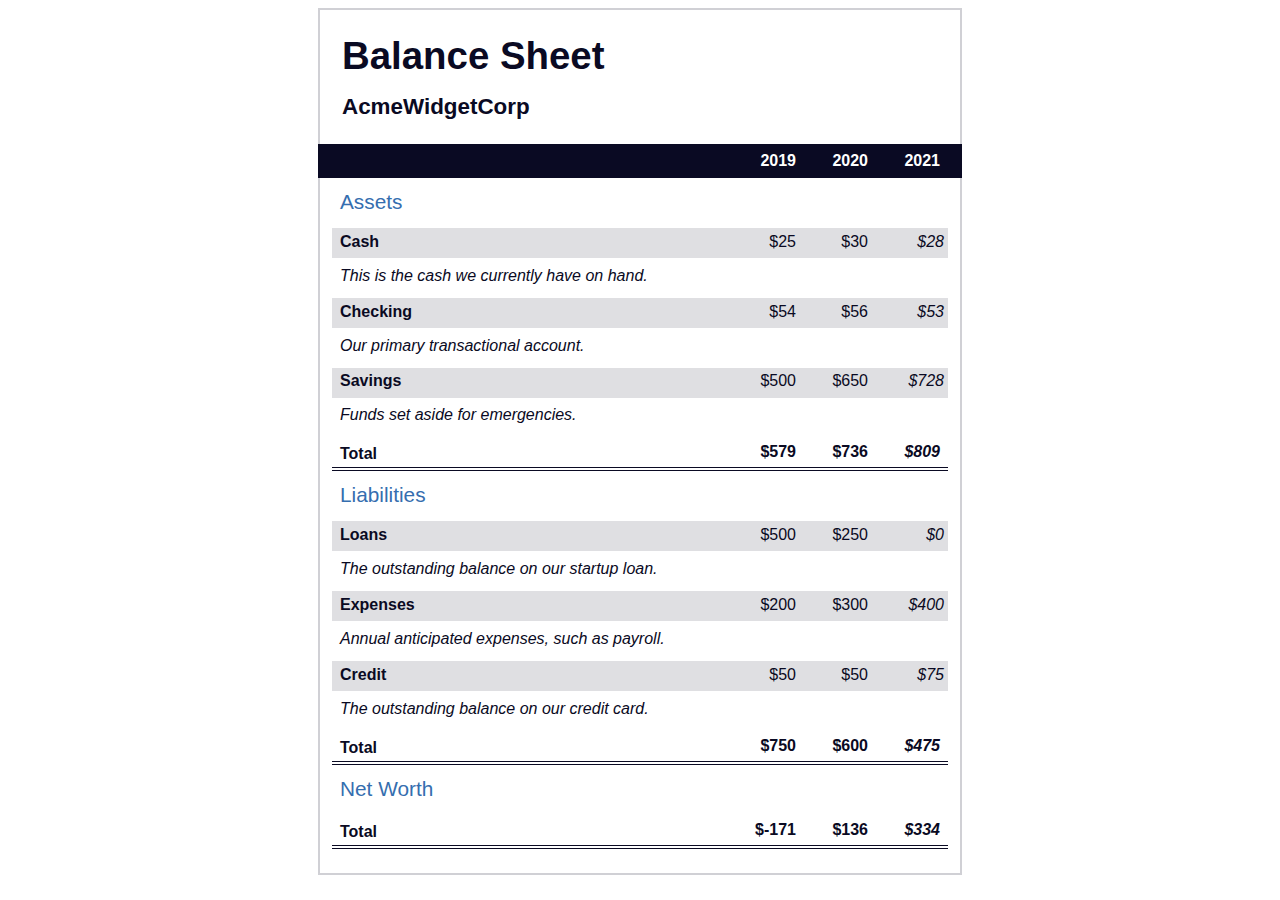
<file: Balance-sheet/index.html>
<!DOCTYPE html>
<html lang="en">

    <head>
        <meta charset="UTF-8">
        <meta name="viewport" content="width=device-width, initial-scale=1.0">
        <title>Balance Sheet</title>
        <link rel="stylesheet" href="./styles.css">
    </head>

    <body>
        <main>
            <section>
                <h1>
                    <span class="flex">
                        <span>AcmeWidgetCorp</span>
                        <span>Balance Sheet</span>
                    </span>
                </h1>
                <div id="years" aria-hidden="true">
                    <span class="year">2019</span>
                    <span class="year">2020</span>
                    <span class="year">2021</span>
                </div>
                <div class="table-wrap">
                    <table>
                        <caption>Assets</caption>
                        <thead>
                            <tr>
                                <td></td>
                                <th><span class="sr-only year">2019</span></th>
                                <th><span class="sr-only year">2020</span></th>
                                <th class="current"><span class="sr-only year">2021</span></th>
                            </tr>
                        </thead>
                        <tbody>
                            <tr class="data">
                                <th>Cash <span class="description">This is the cash we currently have on hand.</span>
                                </th>
                                <td>$25</td>
                                <td>$30</td>
                                <td class="current">$28</td>
                            </tr>
                            <tr class="data">
                                <th>Checking <span class="description">Our primary transactional account.</span></th>
                                <td>$54</td>
                                <td>$56</td>
                                <td class="current">$53</td>
                            </tr>
                            <tr class="data">
                                <th>Savings <span class="description">Funds set aside for emergencies.</span></th>
                                <td>$500</td>
                                <td>$650</td>
                                <td class="current">$728</td>
                            </tr>
                            <tr class="total">
                                <th>Total <span class="sr-only">Assets</span></th>
                                <td>$579</td>
                                <td>$736</td>
                                <td class="current">$809</td>
                            </tr>
                        </tbody>
                    </table>
                    <table>
                        <caption>Liabilities</caption>
                        <thead>
                            <tr>
                                <td></td>
                                <th><span class="sr-only">2019</span></th>
                                <th><span class="sr-only">2020</span></th>
                                <th><span class="sr-only">2021</span></th>
                            </tr>
                        </thead>
                        <tbody>
                            <tr class="data">
                                <th>Loans <span class="description">The outstanding balance on our startup loan.</span>
                                </th>
                                <td>$500</td>
                                <td>$250</td>
                                <td class="current">$0</td>
                            </tr>
                            <tr class="data">
                                <th>Expenses <span class="description">Annual anticipated expenses, such as
                                        payroll.</span></th>
                                <td>$200</td>
                                <td>$300</td>
                                <td class="current">$400</td>
                            </tr>
                            <tr class="data">
                                <th>Credit <span class="description">The outstanding balance on our credit card.</span>
                                </th>
                                <td>$50</td>
                                <td>$50</td>
                                <td class="current">$75</td>
                            </tr>
                            <tr class="total">
                                <th>Total <span class="sr-only">Liabilities</span></th>
                                <td>$750</td>
                                <td>$600</td>
                                <td class="current">$475</td>
                            </tr>
                        </tbody>
                    </table>
                    <table>
                        <caption>Net Worth</caption>
                        <thead>
                            <tr>
                                <td></td>
                                <th><span class="sr-only">2019</span></th>
                                <th><span class="sr-only">2020</span></th>
                                <th><span class="sr-only">2021</span></th>
                            </tr>
                        </thead>
                        <tbody>
                            <tr class="total">
                                <th>Total <span class="sr-only">Net Worth</span></th>
                                <td>$-171</td>
                                <td>$136</td>
                                <td class="current">$334</td>
                            </tr>
                        </tbody>
                    </table>
                </div>
            </section>
        </main>
    </body>

</html>
</file>
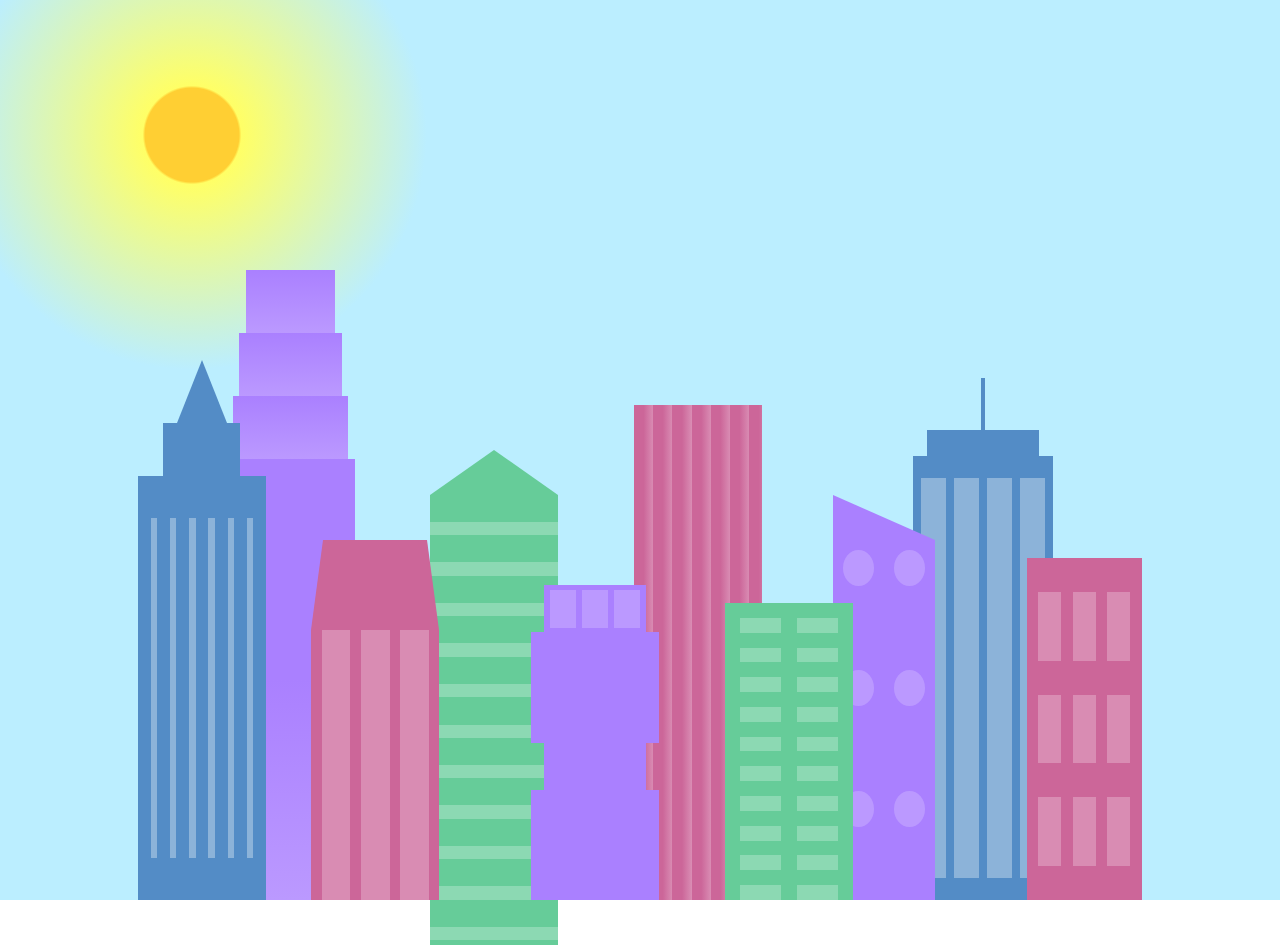
<file: City-Skyline/index.html>
<!DOCTYPE html>
<html lang="en">

    <head>
        <meta charset="UTF-8">
        <title>City Skyline</title>
        <link href="styles.css" rel="stylesheet" />
    </head>

    <body>
        <div class="background-buildings sky">
            <div></div>
            <div></div>
            <div class="bb1 building-wrap">
                <div class="bb1a bb1-window"></div>
                <div class="bb1b bb1-window"></div>
                <div class="bb1c bb1-window"></div>
                <div class="bb1d"></div>
            </div>
            <div class="bb2">
                <div class="bb2a"></div>
                <div class="bb2b"></div>
            </div>
            <div class="bb3"></div>
            <div></div>
            <div class="bb4 building-wrap">
                <div class="bb4a"></div>
                <div class="bb4b"></div>
                <div class="bb4c window-wrap">
                    <div class="bb4-window"></div>
                    <div class="bb4-window"></div>
                    <div class="bb4-window"></div>
                    <div class="bb4-window"></div>
                </div>
            </div>
            <div></div>
            <div></div>
        </div>

        <div class="foreground-buildings">
            <div></div>
            <div></div>
            <div class="fb1 building-wrap">
                <div class="fb1a"></div>
                <div class="fb1b"></div>
                <div class="fb1c"></div>
            </div>
            <div class="fb2">
                <div class="fb2a"></div>
                <div class="fb2b window-wrap">
                    <div class="fb2-window"></div>
                    <div class="fb2-window"></div>
                    <div class="fb2-window"></div>
                </div>
            </div>
            <div></div>
            <div class="fb3 building-wrap">
                <div class="fb3a window-wrap">
                    <div class="fb3-window"></div>
                    <div class="fb3-window"></div>
                    <div class="fb3-window"></div>
                </div>
                <div class="fb3b"></div>
                <div class="fb3a"></div>
                <div class="fb3b"></div>
            </div>
            <div class="fb4">
                <div class="fb4a"></div>
                <div class="fb4b">
                    <div class="fb4-window"></div>
                    <div class="fb4-window"></div>
                    <div class="fb4-window"></div>
                    <div class="fb4-window"></div>
                    <div class="fb4-window"></div>
                    <div class="fb4-window"></div>
                </div>
            </div>
            <div class="fb5"></div>
            <div class="fb6"></div>
            <div></div>
            <div></div>
        </div>
    </body>

</html>
</file>
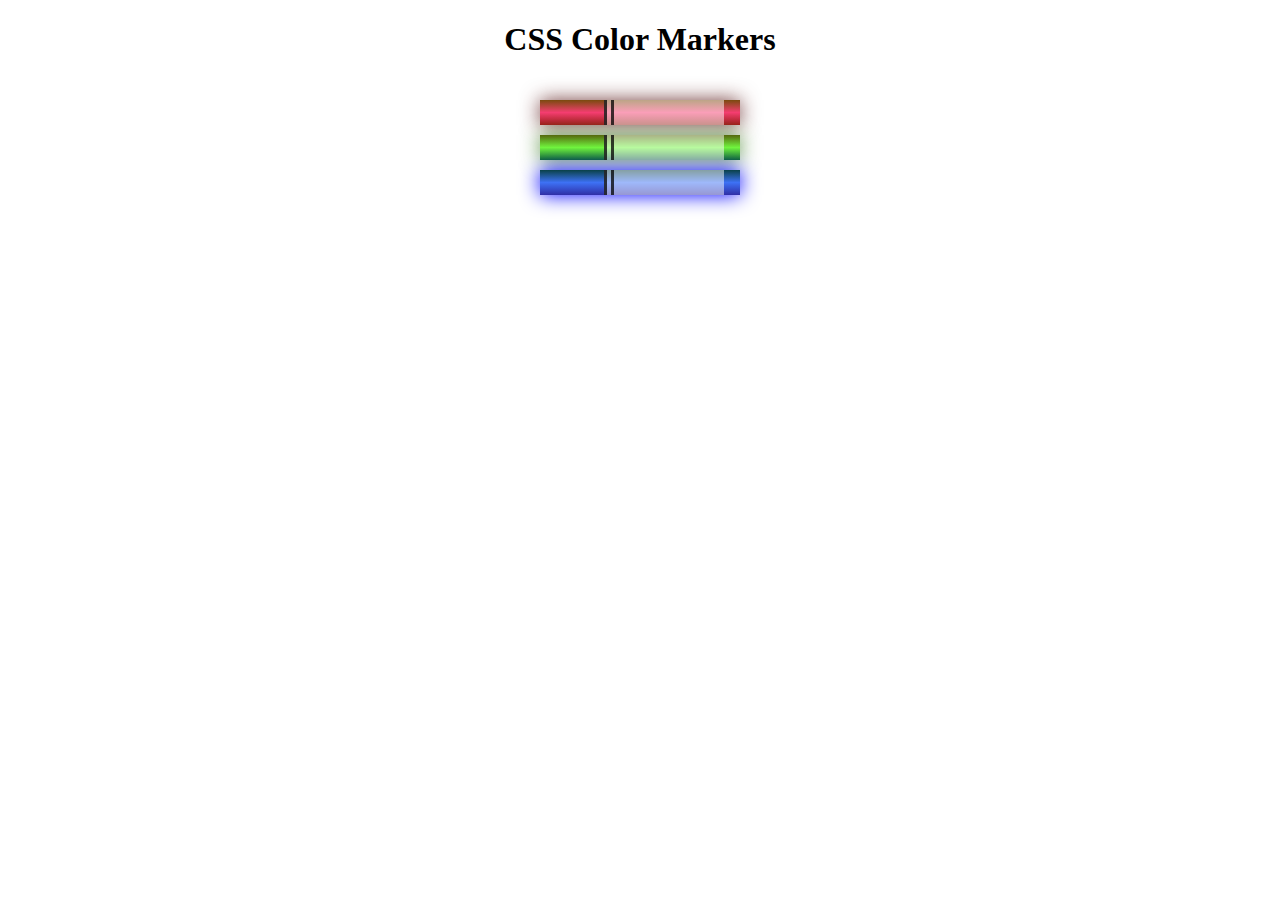
<file: ColorMarkers/index.html>
<!DOCTYPE html>
<html lang="en">

    <head>
        <meta charset="utf-8">
        <meta name="viewport" content="width=device-width, initial-scale=1.0">
        <title>Colored Markers</title>
        <link rel="stylesheet" href="styles.css">
    </head>

    <body>
        <h1>CSS Color Markers</h1>
        <div class="container">
            <div class="marker red">
                <div class="cap"></div>
                <div class="sleeve"></div>
            </div>
            <div class="marker green">
                <div class="cap"></div>
                <div class="sleeve"></div>
            </div>
            <div class="marker blue">
                <div class="cap"></div>
                <div class="sleeve"></div>
            </div>
        </div>
    </body>

</html>
</file>
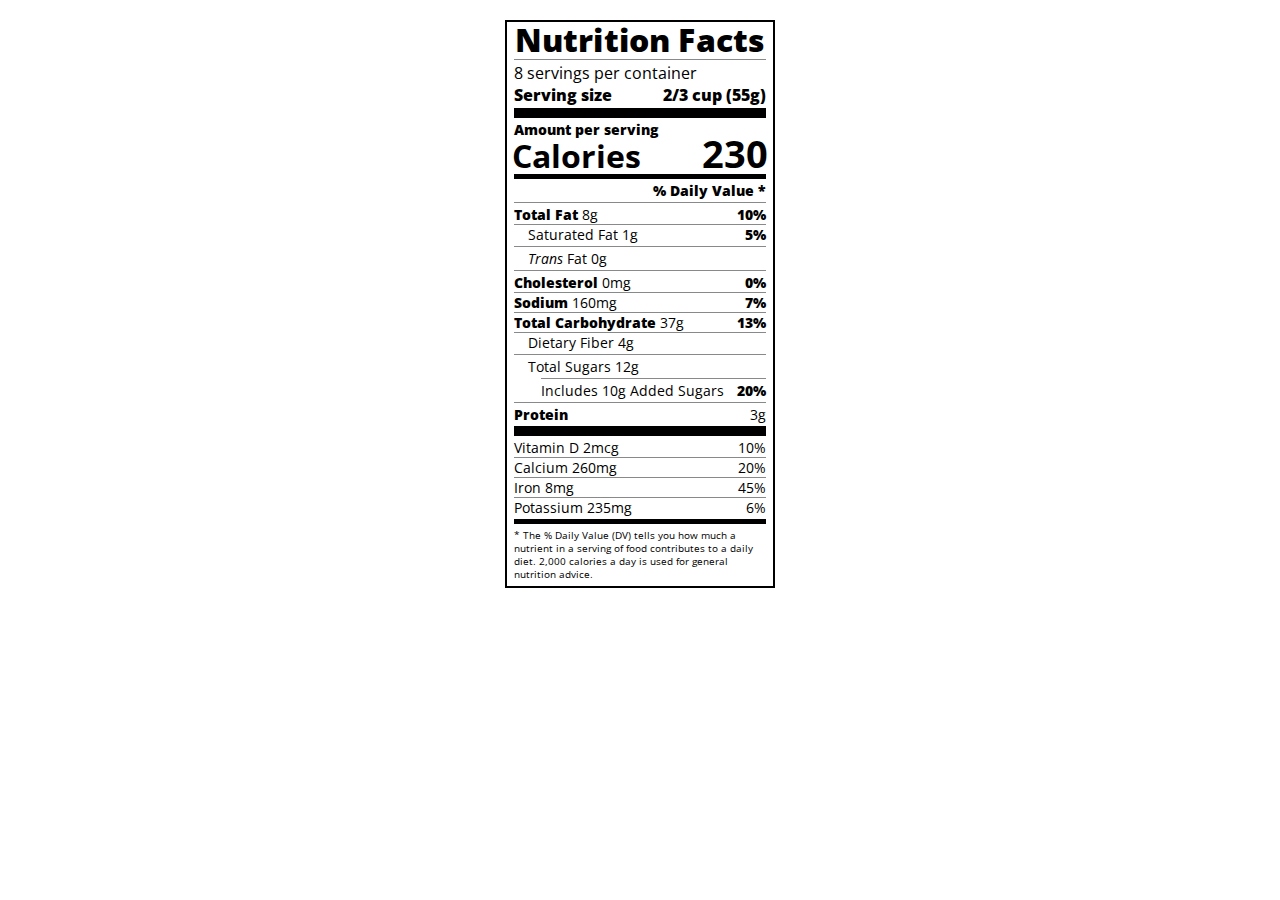
<file: Nutrition-Facts/index.html>
<!DOCTYPE html>
<html lang="en">

    <head>
        <meta charset="UTF-8">
        <meta name="viewport" content="width=device-width, initial-scale=1.0">
        <title>Nutrition Label</title>
        <link href="https://fonts.googleapis.com/css?family=Open+Sans:400,700,800" rel="stylesheet">
        <link href="./styles.css" rel="stylesheet">
    </head>

    <body>
        <div class="label">
            <header>
                <h1 class="bold">Nutrition Facts</h1>
                <div class="divider"></div>
                <p>8 servings per container</p>
                <p class="bold">Serving size <span>2/3 cup (55g)</span></p>
            </header>
            <div class="divider large"></div>
            <div class="calories-info">
                <div class="left-container">
                    <h2 class="bold small-text">Amount per serving</h2>
                    <p>Calories</p>
                </div>
                <span>230</span>
            </div>
            <div class="divider medium"></div>
            <div class="daily-value small-text">
                <p class="bold right no-divider">% Daily Value *</p>
                <div class="divider"></div>
                <p><span><span class="bold">Total Fat</span> 8g</span> <span class="bold">10%</span></p>
                <p class="indent no-divider">Saturated Fat 1g <span class="bold">5%</span></p>
                <div class="divider"></div>
                <p class="indent no-divider"><span><i>Trans</i> Fat 0g</span></p>
                <div class="divider"></div>
                <p><span><span class="bold">Cholesterol</span> 0mg</span> <span class="bold">0%</span></p>
                <p><span><span class="bold">Sodium</span> 160mg</span> <span class="bold">7%</span></p>
                <p><span><span class="bold">Total Carbohydrate</span> 37g</span> <span class="bold">13%</span></p>
                <p class="indent no-divider">Dietary Fiber 4g</p>
                <div class="divider"></div>
                <p class="indent no-divider">Total Sugars 12g</p>
                <div class="divider double-indent"></div>
                <p class="double-indent no-divider">Includes 10g Added Sugars <span class="bold">20%</span>
                <div class="divider"></div>
                <p class="no-divider"><span class="bold">Protein</span> 3g</p>
                <div class="divider large"></div>
                <p>Vitamin D 2mcg <span>10%</span></p>
                <p>Calcium 260mg <span>20%</span></p>
                <p>Iron 8mg <span>45%</span></p>
                <p class="no-divider">Potassium 235mg <span>6%</span></p>
            </div>
            <div class="divider medium"></div>
            <p class="note">* The % Daily Value (DV) tells you how much a nutrient in a serving of food contributes to a
                daily
                diet. 2,000 calories a day is used for general nutrition advice.</p>
        </div>
    </body>

</html>
</file>
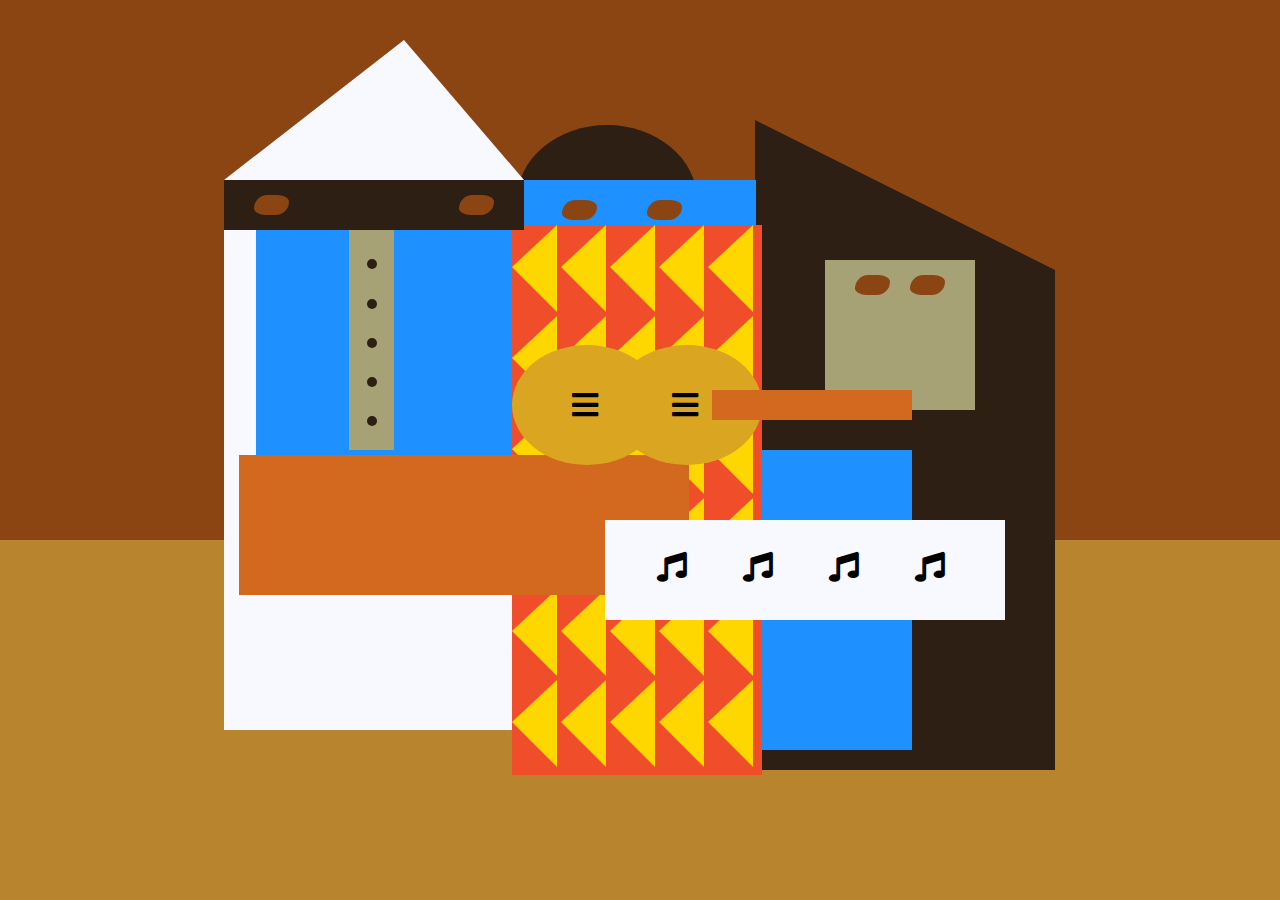
<file: Picasso-Painting/index.html>
<!DOCTYPE html>
<html lang="en">

    <head>
        <meta charset="utf-8">
        <title>Picasso Painting</title>
        <link rel="stylesheet" href="./styles.css" />
        <link rel="stylesheet" href="https://use.fontawesome.com/releases/v5.8.2/css/all.css">
    </head>

    <body>
        <div id="back-wall"></div>
        <div class="characters">
            <div id="offwhite-character">
                <div id="white-hat"></div>
                <div id="black-mask">
                    <div class="eyes left"></div>
                    <div class="eyes right"></div>
                </div>
                <div id="gray-instrument">
                    <div class="black-dot"></div>
                    <div class="black-dot"></div>
                    <div class="black-dot"></div>
                    <div class="black-dot"></div>
                    <div class="black-dot"></div>
                </div>
                <div id="tan-table"></div>
            </div>
            <div id="black-character">
                <div id="black-hat"></div>
                <div id="gray-mask">
                    <div class="eyes left"></div>
                    <div class="eyes right"></div>
                </div>
                <div id="white-paper">
                    <i class="fas fa-music"></i>
                    <i class="fas fa-music"></i>
                    <i class="fas fa-music"></i>
                    <i class="fas fa-music"></i>
                </div>
            </div>
            <div class="blue" id="blue-left"></div>
            <div class="blue" id="blue-right"></div>
            <div id="orange-character">
                <div id="black-round-hat"></div>
                <div id="eyes-div">
                    <div class="eyes left"></div>
                    <div class="eyes right"></div>
                </div>
                <div id="triangles">
                    <div class="triangle"></div>
                    <div class="triangle"></div>
                    <div class="triangle"></div>
                    <div class="triangle"></div>
                    <div class="triangle"></div>
                    <div class="triangle"></div>
                    <div class="triangle"></div>
                    <div class="triangle"></div>
                    <div class="triangle"></div>
                    <div class="triangle"></div>
                    <div class="triangle"></div>
                    <div class="triangle"></div>
                    <div class="triangle"></div>
                    <div class="triangle"></div>
                    <div class="triangle"></div>
                    <div class="triangle"></div>
                    <div class="triangle"></div>
                    <div class="triangle"></div>
                    <div class="triangle"></div>
                    <div class="triangle"></div>
                    <div class="triangle"></div>
                    <div class="triangle"></div>
                    <div class="triangle"></div>
                    <div class="triangle"></div>
                    <div class="triangle"></div>
                    <div class="triangle"></div>
                    <div class="triangle"></div>
                    <div class="triangle"></div>
                    <div class="triangle"></div>
                    <div class="triangle"></div>
                </div>
                <div id="guitar">
                    <div class="guitar" id="guitar-left">
                        <i class="fas fa-bars"></i>
                    </div>
                    <div class="guitar" id="guitar-right">
                        <i class="fas fa-bars"></i>
                    </div>
                    <div id="guitar-neck"></div>
                </div>
            </div>
        </div>
    </body>

</html>
</file>
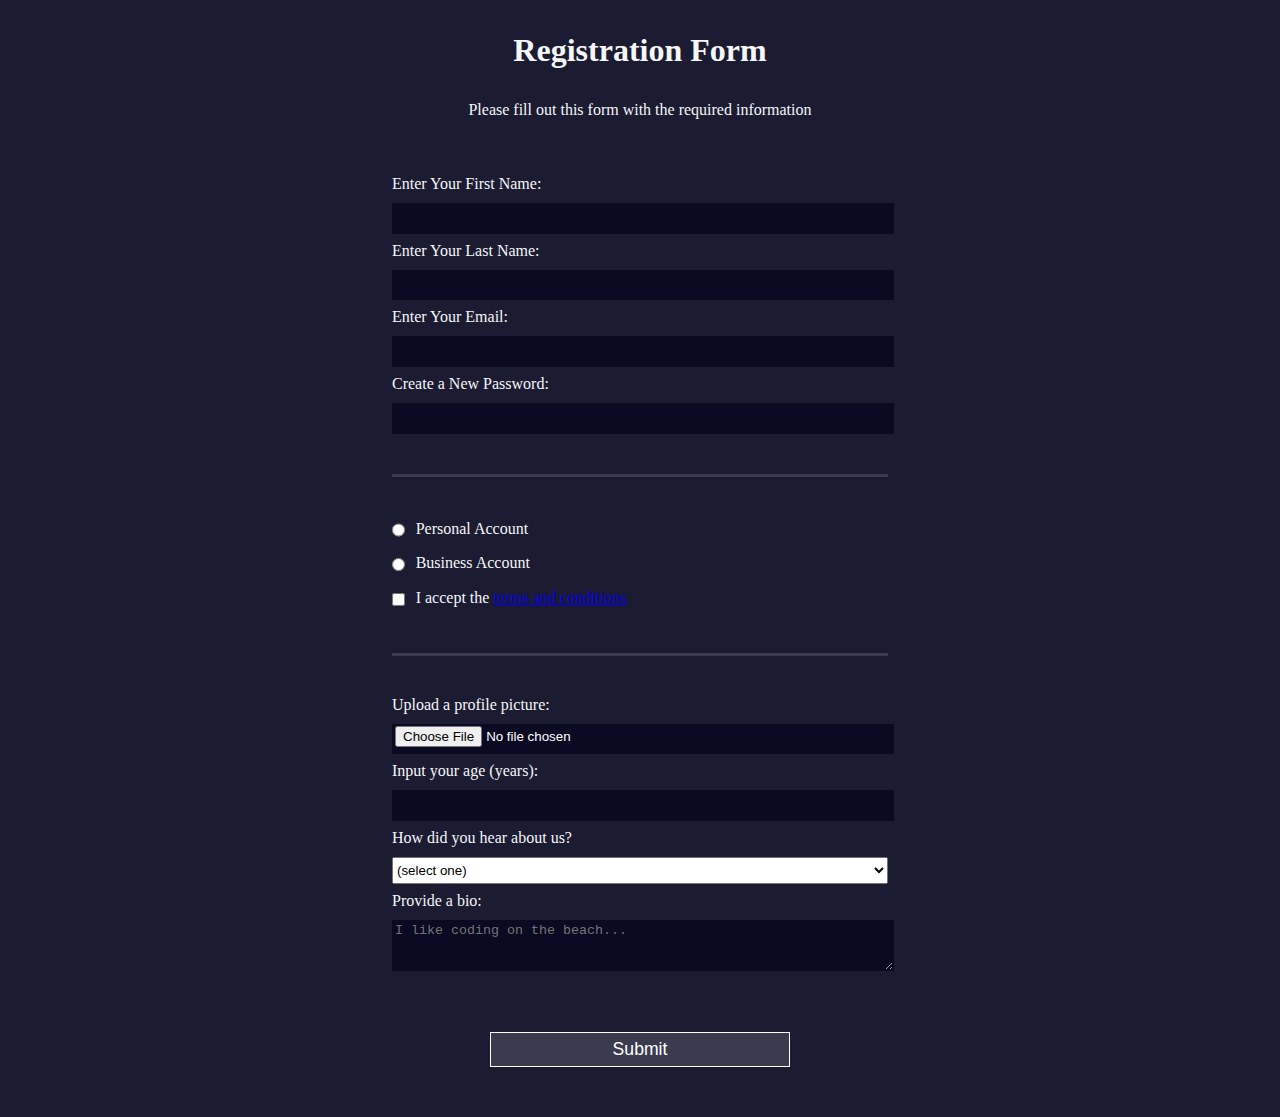
<file: RegisterationForm/index.html>
<!DOCTYPE html>
<html lang="en">

    <head>
        <meta charset="UTF-8">
        <meta name="viewport" content="width=device-width,initial-scale=1.0">
        <title>Registration Form</title>
        <link rel="stylesheet" href="styles.css" />
    </head>

    <body>
        <h1>Registration Form</h1>
        <p>Please fill out this form with the required information</p>
        <form method="post" action='https://register-demo.freecodecamp.org'>
            <fieldset>
                <label for="first-name">Enter Your First Name: <input id="first-name" name="first-name" type="text"
                        required /></label>
                <label for="last-name">Enter Your Last Name: <input id="last-name" name="last-name" type="text"
                        required /></label>
                <label for="email">Enter Your Email: <input id="email" name="email" type="email" required /></label>
                <label for="new-password">Create a New Password: <input id="new-password" name="new-password"
                        type="password" pattern="[a-z0-5]{8,}" required /></label>
            </fieldset>
            <fieldset>
                <label for="personal-account"><input id="personal-account" type="radio" name="account-type"
                        class="inline" /> Personal Account</label>
                <label for="business-account"><input id="business-account" type="radio" name="account-type"
                        class="inline" /> Business Account</label>
                <label for="terms-and-conditions">
                    <input id="terms-and-conditions" type="checkbox" required name="terms-and-conditions"
                        class="inline" /> I accept the <a
                        href="https://www.freecodecamp.org/news/terms-of-service/">terms and conditions</a>
                </label>
            </fieldset>
            <fieldset>
                <label for="profile-picture">Upload a profile picture: <input id="profile-picture" type="file"
                        name="file" /></label>
                <label for="age">Input your age (years): <input id="age" type="number" name="age" min="13"
                        max="120" /></label>
                <label for="referrer">How did you hear about us?
                    <select id="referrer" name="referrer">
                        <option value="">(select one)</option>
                        <option value="1">freeCodeCamp News</option>
                        <option value="2">freeCodeCamp YouTube Channel</option>
                        <option value="3">freeCodeCamp Forum</option>
                        <option value="4">Other</option>
                    </select>
                </label>
                <label for="bio">Provide a bio:
                    <textarea id="bio" name="bio" rows="3" cols="30"
                        placeholder="I like coding on the beach..."></textarea>
                </label>
            </fieldset>
            <input type="submit" value="Submit" />
        </form>
    </body>

</html>
</file>
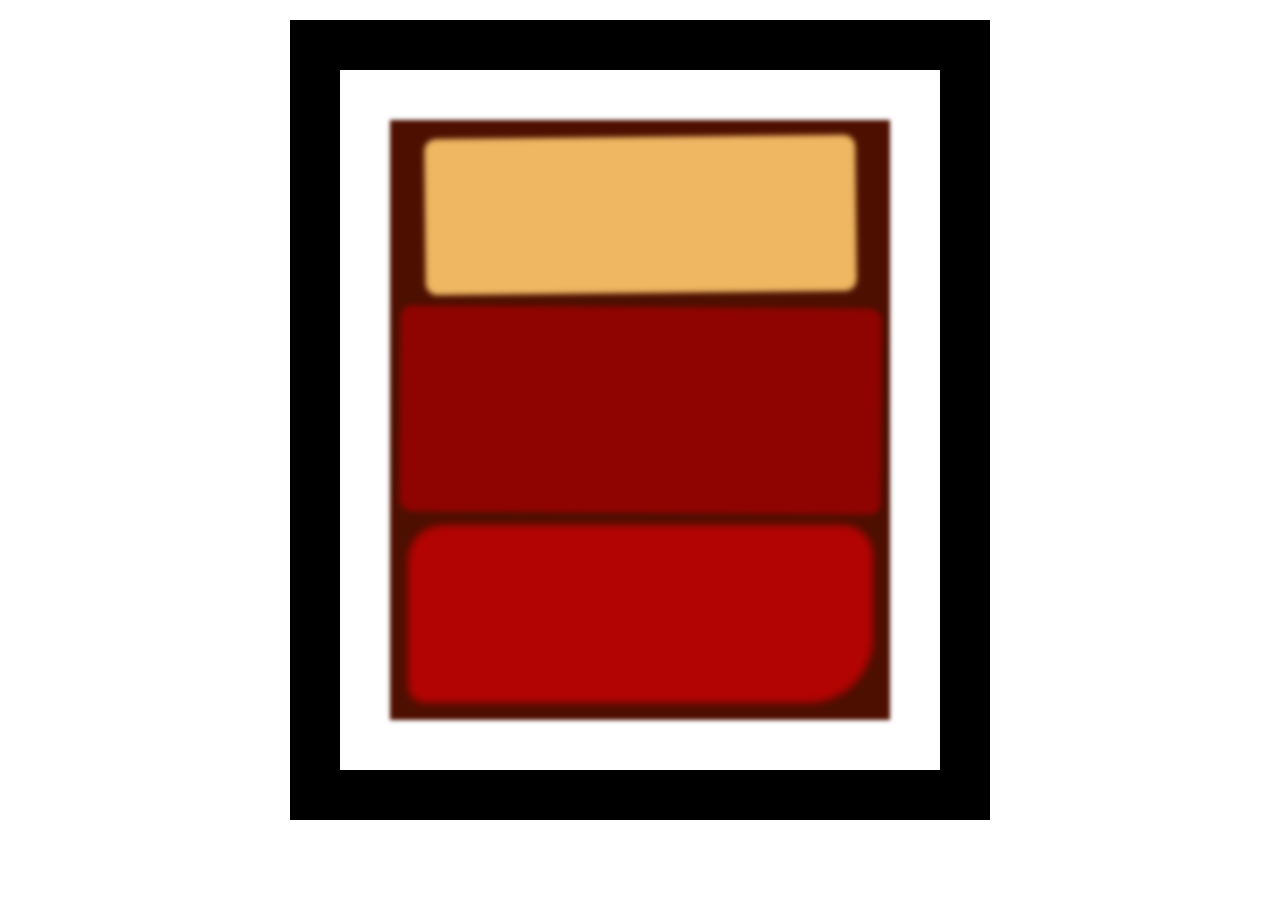
<file: Rothko-Painting/index.html>
<!DOCTYPE html>
<html lang="en">

    <head>
        <meta charset="UTF-8">
        <meta name="viewport" content="width=device-width,initial-scale=1.0">
        <title>Rothko Painting</title>
        <link href="./styles.css" rel="stylesheet">
    </head>

    <body>
        <div class="frame">
            <div class="canvas">
                <div class="one"></div>
                <div class="two"></div>
                <div class="three"></div>
            </div>
        </div>
    </body>

</html>
</file>
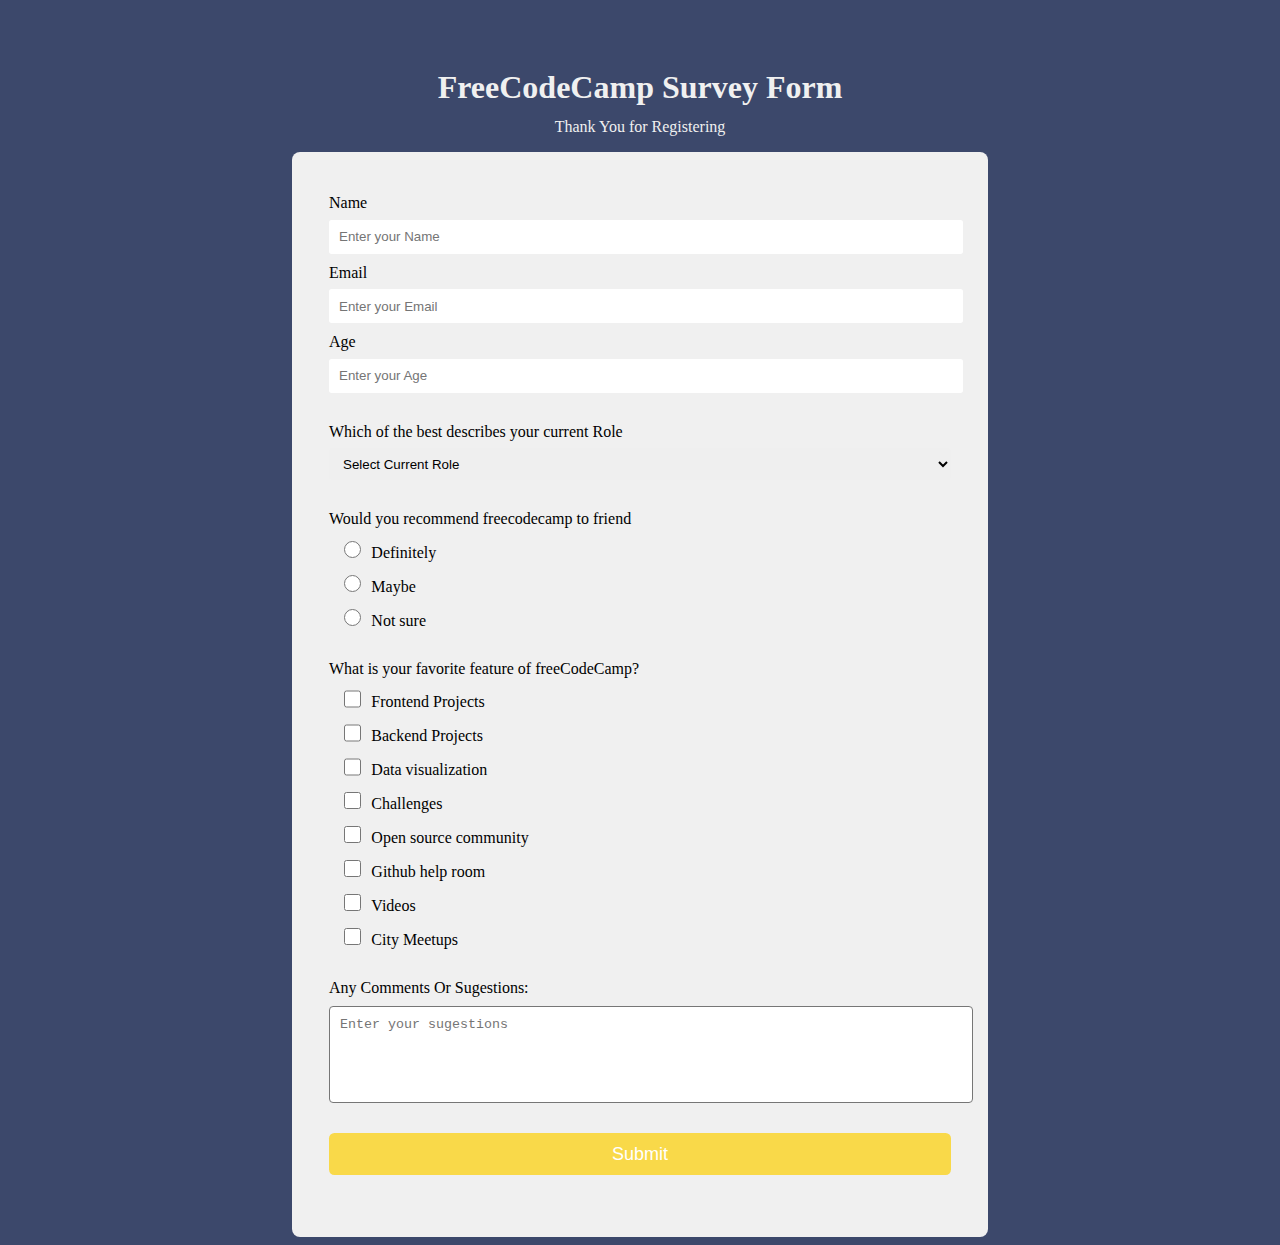
<file: Survey-form/index.html>
<!DOCTYPE html>
<html lang="en">

    <head>
        <title>Survey Form</title>
        <meta charset="utf-8">
        <meta name="viewport" content="width=device-width,initial-scale=1.0">

        <link rel="stylesheet" href="styles.css" />
    </head>

    <body>
        <h1 id="title">FreeCodeCamp Survey Form</h1>
        <p id="description">Thank You for Registering</p>

        <form action="submit" id="survey-form">

            <label for="name" id="name-label" class="details"> Name
                <input type="text" id="name" class="idetails" placeholder="Enter your Name" required />
            </label>

            <label for="email" id="email-label" class="details"> Email
                <input type="email" id="email" class="idetails" placeholder="Enter your Email" required />
            </label>

            <label for="number" id="number-label" class="details"> Age
                <input type="number" id="number" class="idetails" placeholder="Enter your Age" min=10 max=120
                    required />
            </label>

            <label class="dropdown" for="dropdown"> Which of the best describes your current Role
                <select id="dropdown" class="idetails">
                    <option value="">Select Current Role</option>
                    <option value="1">Student</option>
                    <option value="2">Full Time Job</option>
                    <option value="3">Full Time Learner</option>
                </select>
            </label>

            <label class="radios">
                Would you recommend freecodecamp to friend
                <label for="radio1">
                    <input type="radio" id="radio1" name="recommend" value="1">Definitely
                </label>
                <label for="radio2">
                    <input type="radio" id="radio2" name="recommend" value="2">Maybe
                </label>
                <label for="radio3">
                    <input type="radio" id="radio3" name="recommend" value="3">Not sure
                </label>
            </label>

            <label class="checks">
                What is your favorite feature of freeCodeCamp?

                <label for="fp">
                    <input type="checkbox" value="1" id="fp">Frontend Projects
                </label>
                <label for="bp">
                    <input type="checkbox" value="2" id="bp">Backend Projects
                </label>
                <label for="dv">
                    <input type="checkbox" value="3" id="dv">Data visualization
                </label>
                <label for="cs">
                    <input type="checkbox" value="4" id="cs">Challenges
                </label>
                <label for="sc">
                    <input type="checkbox" value="5" id="sc">Open source community
                </label>
                <label for="gh">
                    <input type="checkbox" value="6" id="gh">Github help room
                </label>
                <label for="vd">
                    <input type="checkbox" value="7" id="vd">Videos
                </label>
                <label for="cm">
                    <input type="checkbox" value="8" id="cm">City Meetups
                </label>

            </label>

            <label for="text-area" class="area">
                Any Comments Or Sugestions:
                <textarea id="text-area" rows=5 placeholder="Enter your sugestions"></textarea>
            </label>

            <label>
                <input type="submit" id="submit">
            </label>

        </form>
    </body>

</html>
</file>
<file: Balance-sheet/styles.css>
span[class~="sr-only"] {
    border: 0 !important;
    clip: rect(1px, 1px, 1px, 1px) !important;
    clip-path: inset(50%) !important;
    height: 1px !important;
    width: 1px !important;
    position: absolute !important;
    overflow: hidden !important;
    white-space: nowrap !important;
    padding: 0 !important;
    margin: -1px !important;
}

html {
    box-sizing: border-box;
}

body {
    font-family: sans-serif;
    color: #0a0a23;
}

h1 {
    max-width: 37.25rem;
    margin: 0 auto;
    padding: 1.5rem 1.25rem;
}

h1 .flex {
    display: flex;
    flex-direction: column-reverse;
    gap: 1rem;
}

h1 .flex span:first-of-type {
    font-size: 0.7em;
}

h1 .flex span:last-of-type {
    font-size: 1.2em;
}

section {
    max-width: 40rem;
    margin: 0 auto;
    border: 2px solid #d0d0d5;
}

#years {
    display: flex;
    justify-content: flex-end;
    position: sticky;
    z-index: 999;
    top: 0;
    background: #0a0a23;
    color: #fff;
    padding: 0.5rem calc(1.25rem + 2px) 0.5rem 0;
    margin: 0 -2px;
}

#years span[class] {
    font-weight: bold;
    width: 4.5rem;
    text-align: right;
}

.table-wrap {
    padding: 0 0.75rem 1.5rem 0.75rem;
}

table {
    border-collapse: collapse;
    border: 0;
    width: 100%;
    position: relative;
    margin-top: 3rem;
}

table caption {
    color: #356eaf;
    font-size: 1.3em;
    font-weight: normal;
    position: absolute;
    top: -2.25rem;
    left: 0.5rem;
}

tbody td {
    width: 100vw;
    min-width: 4rem;
    max-width: 4rem;
}

tbody th {
    width: calc(100% - 12rem);
}

tr[class="total"] {
    border-bottom: 4px double #0a0a23;
    font-weight: bold;
}

tr[class="total"] th {
    text-align: left;
    padding: 0.5rem 0 0.25rem 0.5rem;
}

tr.total td {
    text-align: right;
    padding: 0 0.25rem;
}

tr.total td:nth-of-type(3) {
    padding-right: 0.5rem;
}

tr.total:hover {
    background-color: #99c9ff;
}

td.current {
    font-style: italic;
}

tr.data {
    background-image: linear-gradient(to bottom, #dfdfe2 1.845rem, white 1.845rem);
}

tr.data th {
    text-align: left;
    padding-top: 0.3rem;
    padding-left: 0.5rem;
}

tr.data th .description {
    display: block;
    font-weight: normal;
    font-style: italic;
    padding: 1rem 0 0.75rem;
    margin-right: -13.5rem;
}

tr.data td {
    vertical-align: top;
    padding: 0.3rem 0.25rem 0;
    text-align: right;
}
</file>
<file: City-Skyline/styles.css>
:root {
    --building-color1: #aa80ff;
    --building-color2: #66cc99;
    --building-color3: #cc6699;
    --building-color4: #538cc6;
    --window-color1: #bb99ff;
    --window-color2: #8cd9b3;
    --window-color3: #d98cb3;
    --window-color4: #8cb3d9;
}

* {
    box-sizing: border-box;
}

body {
    height: 100vh;
    margin: 0;
    overflow: hidden;
}

.background-buildings,
.foreground-buildings {
    width: 100%;
    height: 100%;
    display: flex;
    align-items: flex-end;
    justify-content: space-evenly;
    position: absolute;
    top: 0;
}

.building-wrap {
    display: flex;
    flex-direction: column;
    align-items: center;
}

.window-wrap {
    display: flex;
    align-items: center;
    justify-content: space-evenly;
}

.sky {
    background: radial-gradient(closest-corner circle at 15% 15%,
            #ffcf33,
            #ffcf33 20%,
            #ffff66 21%,
            #bbeeff 100%);
}

/* BACKGROUND BUILDINGS - "bb" stands for "background building" */
.bb1 {
    width: 10%;
    height: 70%;
}

.bb1a {
    width: 70%;
}

.bb1b {
    width: 80%;
}

.bb1c {
    width: 90%;
}

.bb1d {
    width: 100%;
    height: 70%;
    background: linear-gradient(var(--building-color1) 50%,
            var(--window-color1));
}

.bb1-window {
    height: 10%;
    background: linear-gradient(var(--building-color1),
            var(--window-color1));
}

.bb2 {
    width: 10%;
    height: 50%;
}

.bb2a {
    border-bottom: 5vh solid var(--building-color2);
    border-left: 5vw solid transparent;
    border-right: 5vw solid transparent;
}

.bb2b {
    width: 100%;
    height: 100%;
    background: repeating-linear-gradient(var(--building-color2),
            var(--building-color2) 6%,
            var(--window-color2) 6%,
            var(--window-color2) 9%);
}

.bb3 {
    width: 10%;
    height: 55%;
    background: repeating-linear-gradient(90deg,
            var(--building-color3),
            var(--building-color3),
            var(--window-color3) 15%);
}

.bb4 {
    width: 11%;
    height: 58%;
}

.bb4a {
    width: 3%;
    height: 10%;
    background-color: var(--building-color4);
}

.bb4b {
    width: 80%;
    height: 5%;
    background-color: var(--building-color4);
}

.bb4c {
    width: 100%;
    height: 85%;
    background-color: var(--building-color4);
}

.bb4-window {
    width: 18%;
    height: 90%;
    background-color: var(--window-color4);
}

/* FOREGROUND BUILDINGS - "fb" stands for "foreground building" */
.fb1 {
    width: 10%;
    height: 60%;
}

.fb1a {
    border-bottom: 7vh solid var(--building-color4);
    border-left: 2vw solid transparent;
    border-right: 2vw solid transparent;
}

.fb1b {
    width: 60%;
    height: 10%;
    background-color: var(--building-color4);
}

.fb1c {
    width: 100%;
    height: 80%;
    background: repeating-linear-gradient(90deg,
            var(--building-color4),
            var(--building-color4) 10%,
            transparent 10%,
            transparent 15%),
        repeating-linear-gradient(var(--building-color4),
            var(--building-color4) 10%,
            var(--window-color4) 10%,
            var(--window-color4) 90%);
}

.fb2 {
    width: 10%;
    height: 40%;
}

.fb2a {
    width: 100%;
    border-bottom: 10vh solid var(--building-color3);
    border-left: 1vw solid transparent;
    border-right: 1vw solid transparent;
}

.fb2b {
    width: 100%;
    height: 75%;
    background-color: var(--building-color3);
}

.fb2-window {
    width: 22%;
    height: 100%;
    background-color: var(--window-color3);
}

.fb3 {
    width: 10%;
    height: 35%;
}

.fb3a {
    width: 80%;
    height: 15%;
    background-color: var(--building-color1);
}

.fb3b {
    width: 100%;
    height: 35%;
    background-color: var(--building-color1);
}

.fb3-window {
    width: 25%;
    height: 80%;
    background-color: var(--window-color1);
}

.fb4 {
    width: 8%;
    height: 45%;
    position: relative;
    left: 10%;
}

.fb4a {
    border-top: 5vh solid transparent;
    border-left: 8vw solid var(--building-color1);
}

.fb4b {
    width: 100%;
    height: 89%;
    background-color: var(--building-color1);
    display: flex;
    flex-wrap: wrap;
}

.fb4-window {
    width: 30%;
    height: 10%;
    border-radius: 50%;
    background-color: var(--window-color1);
    margin: 10%;
}

.fb5 {
    width: 10%;
    height: 33%;
    position: relative;
    right: 10%;
    background: repeating-linear-gradient(var(--building-color2),
            var(--building-color2) 5%,
            transparent 5%,
            transparent 10%),
        repeating-linear-gradient(90deg,
            var(--building-color2),
            var(--building-color2) 12%,
            var(--window-color2) 12%,
            var(--window-color2) 44%);
}

.fb6 {
    width: 9%;
    height: 38%;
    background: repeating-linear-gradient(90deg,
            var(--building-color3),
            var(--building-color3) 10%,
            transparent 10%,
            transparent 30%),
        repeating-linear-gradient(var(--building-color3),
            var(--building-color3) 10%,
            var(--window-color3) 10%,
            var(--window-color3) 30%);
}

@media (max-width: 1000px) {
    :root {
        --building-color1: #000;
        --building-color2: #000;
        --building-color3: #000;
        --building-color4: #000;
    }

    .sky {
        background: radial-gradient(closest-corner circle at 15% 15%,
                #ccc,
                #ccc 20%,
                #445 21%,
                #223 100%);
    }
}
</file>
<file: ColorMarkers/styles.css>
h1 {
    text-align: center;
}

.container {
    background-color: rgb(255, 255, 255);
    padding: 10px 0;
}

.marker {
    width: 200px;
    height: 25px;
    margin: 10px auto;
}

.cap {
    width: 60px;
    height: 25px;
}

.sleeve {
    width: 110px;
    height: 25px;
    background-color: rgba(255, 255, 255, 0.5);
    border-left: 10px double rgba(0, 0, 0, 0.75);
}

.cap,
.sleeve {
    display: inline-block;
}

.red {
    background: linear-gradient(rgb(122, 74, 14), rgb(245, 62, 113), rgb(162, 27, 27));
    box-shadow: 0 0 20px 0 rgba(83, 14, 14, 0.8);
}

.green {
    background: linear-gradient(#55680D, #71F53E, #116C31);
    box-shadow: 0 0 20px 0 #3B7E20CC;
}

.blue {
    background: linear-gradient(hsl(186, 76%, 16%), hsl(223, 90%, 60%), hsl(240, 56%, 42%));
    box-shadow: 0 0 20px 0 blue;
}
</file>
<file: Nutrition-Facts/styles.css>
* {
    box-sizing: border-box;
}

html {
    font-size: 16px;
}

body {
    font-family: 'Open Sans', sans-serif;
}

.label {
    border: 2px solid black;
    width: 270px;
    margin: 20px auto;
    padding: 0 7px;
}

header h1 {
    text-align: center;
    margin: -4px 0;
    letter-spacing: 0.15px
}

p {
    margin: 0;
    display: flex;
    justify-content: space-between;
}

.divider {
    border-bottom: 1px solid #888989;
    margin: 2px 0;
}

.bold {
    font-weight: 800;
}

.large {
    height: 10px;
}

.large,
.medium {
    background-color: black;
    border: 0;
}

.medium {
    height: 5px;
}

.small-text {
    font-size: 0.85rem;
}


.calories-info {
    display: flex;
    justify-content: space-between;
    align-items: flex-end;
}

.calories-info h2 {
    margin: 0;
}

.left-container p {
    margin: -5px -2px;
    font-size: 2em;
    font-weight: 700;
}

.calories-info span {
    margin: -7px -2px;
    font-size: 2.4em;
    font-weight: 700;
}

.right {
    justify-content: flex-end;
}

.indent {
    margin-left: 1em;
}

.double-indent {
    margin-left: 2em;
}

.daily-value p:not(.no-divider) {
    border-bottom: 1px solid #888989;
}

.note {
    font-size: 0.6rem;
    margin: 5px 0;
}
</file>
<file: Picasso-Painting/styles.css>
body {
    background-color: rgb(184, 132, 46);
}

#back-wall {
    background-color: #8B4513;
    width: 100%;
    height: 60%;
    position: absolute;
    top: 0;
    left: 0;
    z-index: -1;
}

#offwhite-character {
    width: 300px;
    height: 550px;
    background-color: GhostWhite;
    position: absolute;
    top: 20%;
    left: 17.5%;
}

#white-hat {
    width: 0;
    height: 0;
    border-style: solid;
    border-width: 0 120px 140px 180px;
    border-top-color: transparent;
    border-right-color: transparent;
    border-bottom-color: GhostWhite;
    border-left-color: transparent;
    position: absolute;
    top: -140px;
    left: 0;
}

#black-mask {
    width: 100%;
    height: 50px;
    background-color: rgb(45, 31, 19);
    position: absolute;
    top: 0;
    left: 0;
    z-index: 1;
}

#gray-instrument {
    width: 15%;
    height: 40%;
    background-color: rgb(167, 162, 117);
    position: absolute;
    top: 50px;
    left: 125px;
    z-index: 1;
}

.black-dot {
    width: 10px;
    height: 10px;
    background-color: rgb(45, 31, 19);
    border-radius: 50%;
    display: block;
    margin: auto;
    margin-top: 65%;
}

#tan-table {
    width: 450px;
    height: 140px;
    background-color: #D2691E;
    position: absolute;
    top: 275px;
    left: 15px;
    z-index: 1;
}

#black-character {
    width: 300px;
    height: 500px;
    background-color: rgb(45, 31, 19);
    position: absolute;
    top: 30%;
    left: 59%;
}

#black-hat {
    width: 0;
    height: 0;
    border-style: solid;
    border-width: 150px 0 0 300px;
    border-top-color: transparent;
    border-right-color: transparent;
    border-bottom-color: transparent;
    border-left-color: rgb(45, 31, 19);
    position: absolute;
    top: -150px;
    left: 0;
}

#gray-mask {
    width: 150px;
    height: 150px;
    background-color: rgb(167, 162, 117);
    position: absolute;
    top: -10px;
    left: 70px;
}

#white-paper {
    width: 400px;
    height: 100px;
    background-color: GhostWhite;
    position: absolute;
    top: 250px;
    left: -150px;
    z-index: 1;
}

.fa-music {
    display: inline-block;
    margin-top: 8%;
    margin-left: 13%;
}

.blue {
    background-color: #1E90FF;
}

#blue-left {
    width: 500px;
    height: 300px;
    position: absolute;
    top: 20%;
    left: 20%;
}

#blue-right {
    width: 400px;
    height: 300px;
    position: absolute;
    top: 50%;
    left: 40%;
}

#orange-character {
    width: 250px;
    height: 550px;
    background-color: rgb(240, 78, 42);
    position: absolute;
    top: 25%;
    left: 40%;
}

#black-round-hat {
    width: 180px;
    height: 150px;
    background-color: rgb(45, 31, 19);
    border-radius: 50%;
    position: absolute;
    top: -100px;
    left: 5px;
    z-index: -1;
}

#eyes-div {
    width: 180px;
    height: 50px;
    position: absolute;
    top: -40px;
    left: 20px;
    z-index: 3;
}

#triangles {
    width: 250px;
    height: 550px;
}

.triangle {
    width: 0;
    height: 0;
    border-style: solid;
    border-width: 42px 45px 45px 0;
    border-top-color: transparent;
    border-right-color: Gold;
    /* yellow */
    border-bottom-color: transparent;
    border-left-color: transparent;
    display: inline-block;
}

#guitar {
    width: 100%;
    height: 100px;
    position: absolute;
    top: 120px;
    left: 0px;
    z-index: 3;
}

.guitar {
    width: 150px;
    height: 120px;
    background-color: Goldenrod;
    border-radius: 50%;
}

#guitar-left {
    position: absolute;
    left: 0px;
}

#guitar-right {
    position: absolute;
    left: 100px;
}

.fa-bars {
    display: block;
    margin-top: 30%;
    margin-left: 40%;
}

#guitar-neck {
    width: 200px;
    height: 30px;
    background-color: #D2691E;
    position: absolute;
    top: 45px;
    left: 200px;
    z-index: 3;
}

.eyes {
    width: 35px;
    height: 20px;
    background-color: #8B4513;
    border-radius: 20px 50%;
}

.right {
    position: absolute;
    top: 15px;
    right: 30px;
}

.left {
    position: absolute;
    top: 15px;
    left: 30px;
}

.fas {
    font-size: 30px;
}
</file>
<file: RegisterationForm/styles.css>
body {
    width: 100%;
    height: 100vh;
    margin: 0;
    background-color: #1b1b32;
    color: #f5f6f7;
    font-family: Tahoma;
    font-size: 16px;
}

h1,
p {
    margin: 1em auto;
    text-align: center;
}

form {
    width: 60vw;
    max-width: 500px;
    min-width: 300px;
    margin: 0 auto;
    padding-bottom: 2em;
}

fieldset {
    border: none;
    padding: 2rem 0;
    border-bottom: 3px solid #3b3b4f;
}

fieldset:last-of-type {
    border-bottom: none;
}

label {
    display: block;
    margin: 0.5rem 0;
}

input,
textarea,
select {
    margin: 10px 0 0 0;
    width: 100%;
    min-height: 2em;
}

input,
textarea {
    background-color: #0a0a23;
    border: 1px solid #0a0a23;
    color: #ffffff;
}

.inline {
    width: unset;
    margin: 0 0.5em 0 0;
    vertical-align: middle;
}

input[type="submit"] {
    display: block;
    width: 60%;
    margin: 1em auto;
    height: 2em;
    font-size: 1.1rem;
    background-color: #3b3b4f;
    border-color: white;
    min-width: 300px;
}

input[type="file"] {
    padding: 1px 2px;
}
</file>
<file: Rothko-Painting/styles.css>
.canvas {
    width: 500px;
    height: 600px;
    background-color: #4d0f00;
    overflow: hidden;
    filter: blur(2px);
}

.frame {
    border: 50px solid black;
    width: 500px;
    padding: 50px;
    margin: 20px auto;
}

.one {
    width: 425px;
    height: 150px;
    background-color: #efb762;
    margin: 20px auto;
    box-shadow: 0 0 3px 3px #efb762;
    border-radius: 9px;
    transform: rotate(-0.6deg);
}

.two {
    width: 475px;
    height: 200px;
    background-color: #8f0401;
    margin: 0 auto 20px;
    box-shadow: 0 0 3px 3px #8f0401;
    border-radius: 8px 10px;
    transform: rotate(0.4deg);
}

.one,
.two {
    filter: blur(1px);
}

.three {
    width: 91%;
    height: 28%;
    background-color: #b20403;
    margin: auto;
    filter: blur(2px);
    box-shadow: 0 0 5px 5px #b20403;
    border-radius: 30px 25px 60px 12px;

}
</file>
<file: Survey-form/styles.css>
body {
    background: rgb(60, 72, 107);
    font-family: Verdana;
    line-height: 1.1em;
    padding-top: 50px;
}

#title,
#description {
    text-align: center;
    color: rgb(240, 240, 240);
}



#survey-form {
    background: rgb(240, 240, 240);
    border-radius: 0.5em;
    padding: 2em;
    max-width: 50%;
    margin: auto;
}

label {
    display: block;
    margin: 10px 5px;

}

.idetails {
    display: block;
    width: 100%;
    height: 2rem;
    margin: 8px 0;
    border: transparent;
    padding-left: 10px;
    border-radius: .2em;
}

textarea {
    display: block;
    width: 100%;
    border-radius: 0.3em;
    padding: 10px;
    resize: none;
    margin: 10px auto;
}

input[type="submit"] {
    margin: 20px auto;
    width: 100%;
    height: 2.3em;
    color: white;
    background-color: rgb(249, 217, 73);
    font-size: 18px;
    border: transparent;
    border-radius: .3em;
}

.dropdown,
.radios,
.checks,
.area {
    margin: 30px 5px auto;
}

input[type="radio"],
input[type="checkbox"] {
    width: 1.3em;
    height: 1.3em;
    margin-left: 10px;
    margin-right: 10px;
}
</file>
